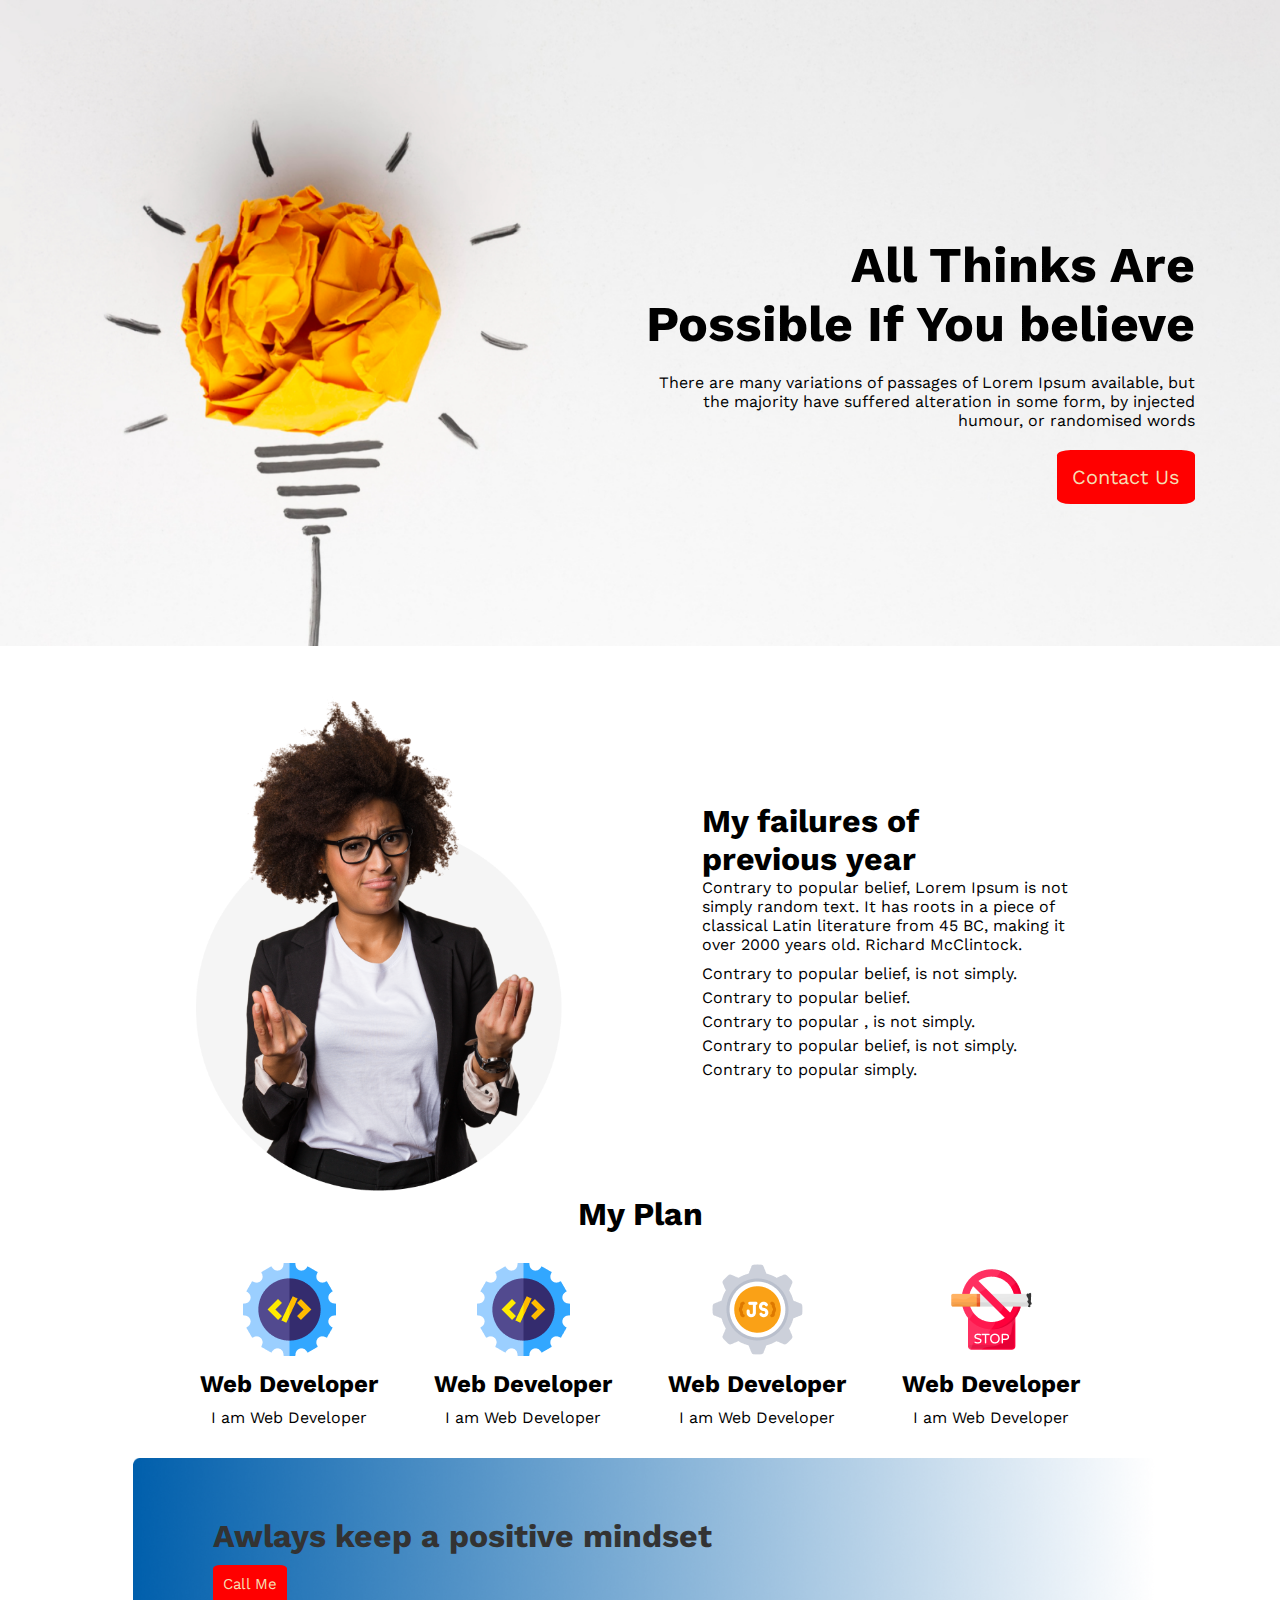
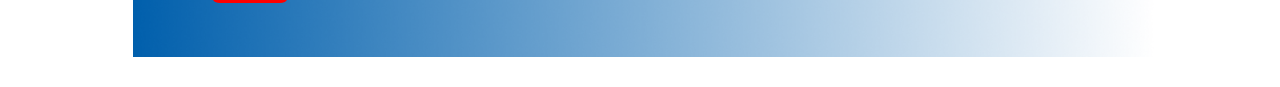
<file: index.html>
<!DOCTYPE html>
<html lang="en">

<head>
    <meta charset="UTF-8">
    <meta name="viewport" content="width=device-width, initial-scale=1.0">
    <link rel="stylesheet" href="style/style.css">
    <link rel="preconnect" href="https://fonts.googleapis.com">
    <link rel="preconnect" href="https://fonts.gstatic.com" crossorigin>
    <link
        href="https://fonts.googleapis.com/css2?family=Open+Sans:ital,wght@0,500;0,600;0,700;0,800;1,400&family=Work+Sans:wght@300;500;600;700&display=swap"
        rel="stylesheet">
    <title>New year new project</title>
</head>

<body>
    <section class="main-home-page">
        <div class="home-page-banner">
            <img src="images/banner/banner1.png" alt="" style="width: 100%;">
        </div>
        <div class="home-page-content">
            <h1 class="home-title">All Thinks Are Possible If You believe</h1>
            <p class="home-description">There are many variations of passages of Lorem Ipsum available, but the majority
                have suffered alteration in some form, by injected humour, or randomised words</p>
            <button class="button-primary">Contact Us</button>
        </div>
    </section>
    <!-- my filuers section  -->


    <div class="filuers-content">
        <div class="filuers-images">
            <img src="images/person.png" alt="">
        </div>
        <div class="filuers-text-content">
            <h1 class="filuers-title">My failures of <br> previous year</h1>
            <p class="filuers-discaption">Contrary to popular belief, Lorem Ipsum is not simply random text. It has
                roots in a piece of classical Latin literature from 45 BC, making it over 2000 years old. Richard
                McClintock.</p>
            <ul class="filuers-item">
                <li>Contrary to popular belief, is not simply.</li>
                <li>Contrary to popular belief.</li>
                <li>Contrary to popular , is not simply.</li>
                <li>Contrary to popular belief, is not simply.</li>
                <li>Contrary to popular simply.</li>
            </ul>
        </div>
    </div>
    <!-- my plan section design  -->

    <section class="my-plan">
        <h1 class="my-plan-title">My Plan</h1>
        <div class="my-plan-item">
            <div>
                <img src="images/icons/web.png" alt="">
                <h2 class="item-title">Web Developer</h2>
                <p>I am Web Developer</p>
            </div>
            <div>
                <img src="images/icons/web.png" alt="">
                <h2 class="item-title">Web Developer</h2>
                <p>I am Web Developer</p>
            </div>
            <div>
                <img src="images/icons/js.png" alt="">
                <h2 class="item-title">Web Developer</h2>
                <p>I am Web Developer</p>
            </div>
            <div>
                <img src="images/icons/smoke.png" alt="">
                <h2 class="item-title">Web Developer</h2>
                <p>I am Web Developer</p>
            </div>
        </div>
    </section>

    <section class="watch-section">
    <div id='show_bg'> <h1 class="watch-text">Awlays keep a positive mindset</h1>
         <button class="watch-btn">Call Me</button>
 
        </div>
    </section>

</body>

</html>
</file>
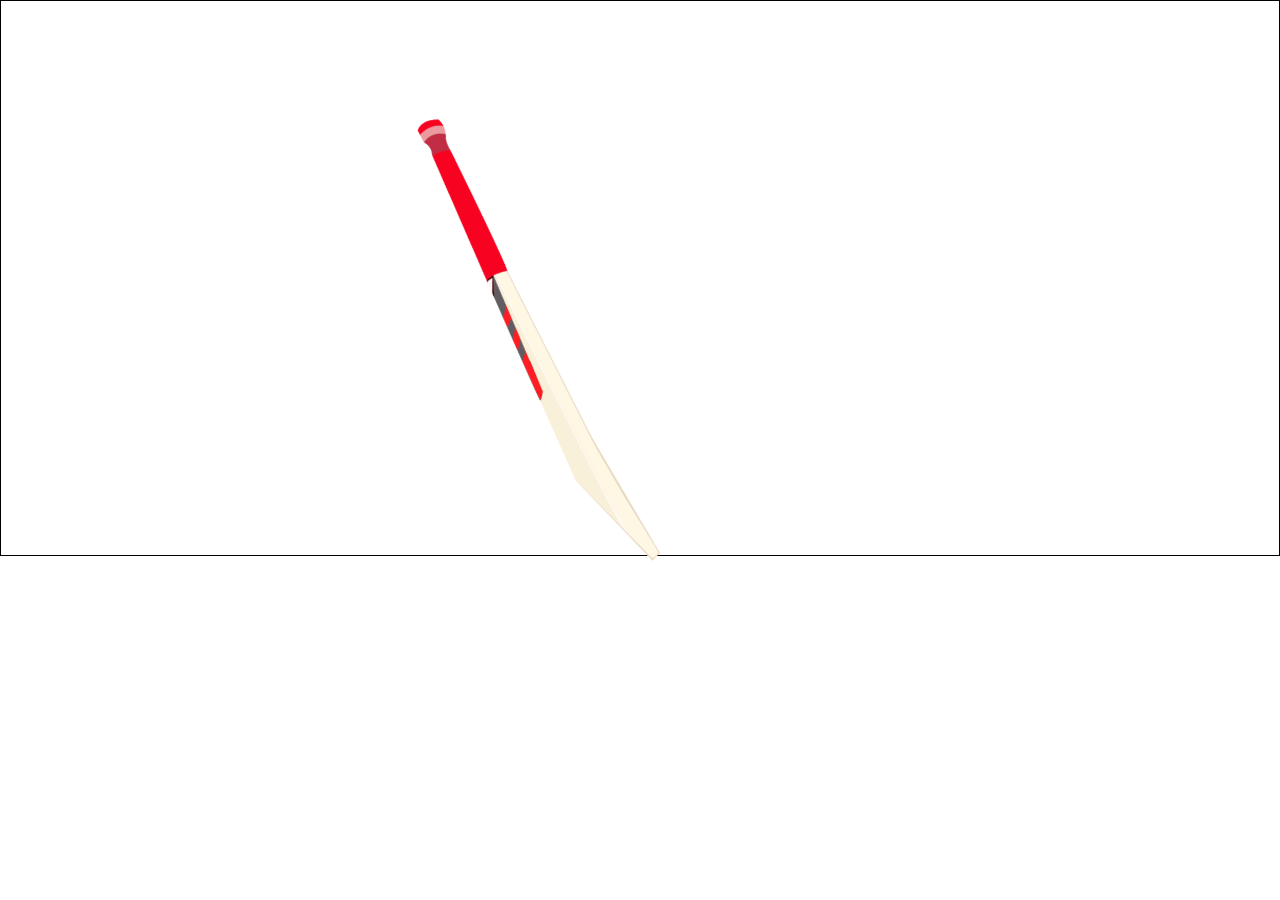
<file: style/battran.html>
<!DOCTYPE html>
<html lang="en">
<head>
    <meta charset="UTF-8">
    <meta name="viewport" content="width=device-width, initial-scale=1.0">
    <title>translator</title>
    <style>
        *{
            margin: 0px;
        }
        .bat{
            border: 1px solid;
        }

        .ball{
            width: 50px;
            height: 50px;
            border-radius: 25px;
            background-color: brown;
            position: relative;
            left: 650px;
        }
        .bat .img{
            transition: transform 0.2s ease-in;
        }

        .bat:hover .img{
             transform: rotate(-50deg);
             transform-origin:top right ;
        }
        .bat:hover .ball{
            transform: translate(500px, -700px);
        }
        .ball{
            transition: transform 1s ease-out 0.2s;
        }
    </style>
</head>
<body>
     <div class="bat">
        <img class="img" src="/images/bat.png" alt="" style="width: 500px; height: 500px;">
        <div class="ball">

        </div>
     </div>
</body>
</html>
</file>
<file: style/style.css>
* {
    font-family: 'Open Sans', sans-serif;
    font-family: 'Work Sans', sans-serif;
    margin: 0;
    padding: 0;
}

.main-home-page {}

.home-page-banner {
    position: relative;
    text-align: center;
    color: white;
}

.home-page-content {
    position: absolute;
}

.home-page-content {
    position: absolute;
    margin-right: 20px;
    margin-top: -415px;
    width: 100%;
    text-align: end;
}

h1.home-title {
    margin: 0px 85px 0px 641px;
}

p.home-description {
    margin: 0px 85px 0px 641px;
    margin-top: 20px;
    margin-bottom: 20px;
}

h1.home-title {
    font-size: 50px;
}

button.button-primary {

    list-style: none;
    margin: 0px 85px 0px 641px;
    color: wheat;
    background: red;
    padding: 15px;
    border-radius: 10%;
    font-size: 20px;
    border: none;
}


.filuers-content {
    display: flex;
    align-items: center;
    justify-content: space-between;
    gap: 30px;
    margin: 0 180px;

}

 .filuers-content{
    margin-top: 40px;
 }

.filuers-images img {
    width: 80%;
}

.filuers-text-content{
    width: 50%;
    text-align: left;
     
}
.filuers-item{
    list-style: none;
    margin-top: 10px;
}
.filuers-item li{
    margin-bottom: 5px;
}

 /* my plan design  */

 .my-plan-title{
    margin-bottom: 30px;
 }
 .my-plan{
    text-align: center;
    margin: 0 200px;
    margin-bottom: 30px;
 }
 .my-plan-item{
    display: flex; 
    justify-content: space-between;
 }
 .item-title{
    margin-top: 10px;
    margin-bottom: 10px;
 }

 /* whatch section */

 #show_bg {
    background-image: url(/images/watch.png);
    background-image: url(/images/gradient1.png);
    width: 80%;
    height: 200px;
    background-size: cover;
    color: white;
    margin: 0px 133px;
    margin-bottom: 30px;
     
}
.watch-text{
    
    color: #333;
    margin-left: 80px;
    padding-top: 60px;
     
}
.watch-btn{
    margin-left: 80px;
    margin-top: 10px;
    list-style: none;
     
    color: wheat;
    background: red;
    padding: 10px;
    border-radius: 10%;
    font-size: 15px;
    border: none;
}
</file>
